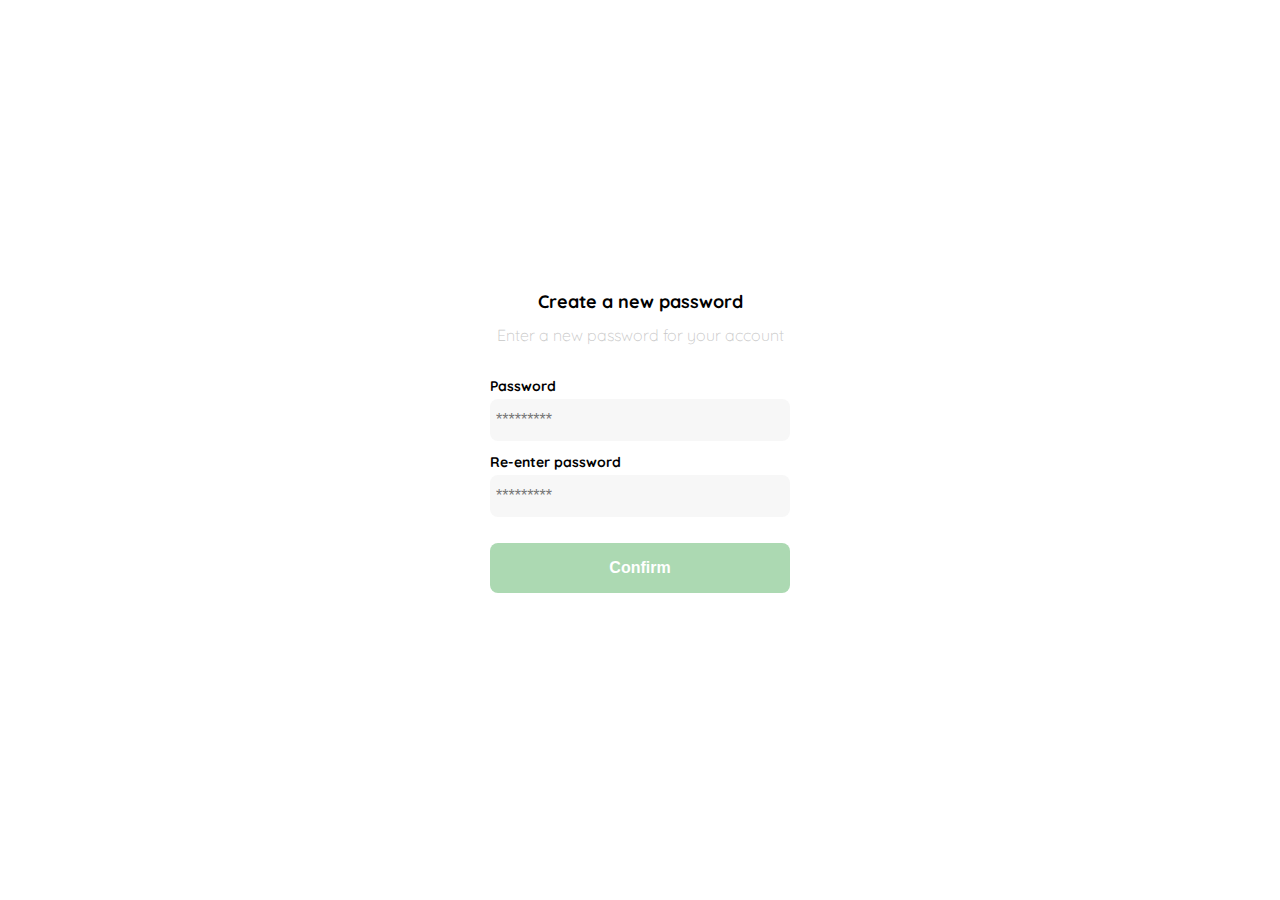
<file: frontend-developer-1/new-password.html>
<!DOCTYPE html>
<html lang="en">
<head>
    <meta charset="UTF-8">
    <meta http-equiv="X-UA-Compatible" content="IE=edge">
    <meta name="viewport" content="width=device-width, initial-scale=1.0">
    <title>Document</title>
    <link rel="stylesheet" href="./assets/css/styles.css">
    <link rel="preconnect" href="https://fonts.googleapis.com">
    <link rel="preconnect" href="https://fonts.gstatic.com" crossorigin>
    <link href="https://fonts.googleapis.com/css2?family=Quicksand:wght@300;500;700&display=swap" rel="stylesheet">
</head>
<body>
    <div class="login">
        <div class="form-container">
            <img src="./assets/images/logos/logo_yard_sale.svg" alt="Logo" class="logo">

            <h1 class="title">Create a new password</h1>
            <p class="subtitle">Enter a new password for your account</p>

            <form action="/" class="form">
                <label for="password" class="label">Password</label>
                <input type="password" id="password" class="input input-password" placeholder="*********">

                <label for="re-password" class="label">Re-enter password</label>
                <input type="password" id="re-password" class="input input-password" placeholder="*********">

                <input type="submit" value="Confirm" class="primary-button login-button">
            </form>
        </div>
    </div>
</body>
</html>
</file>
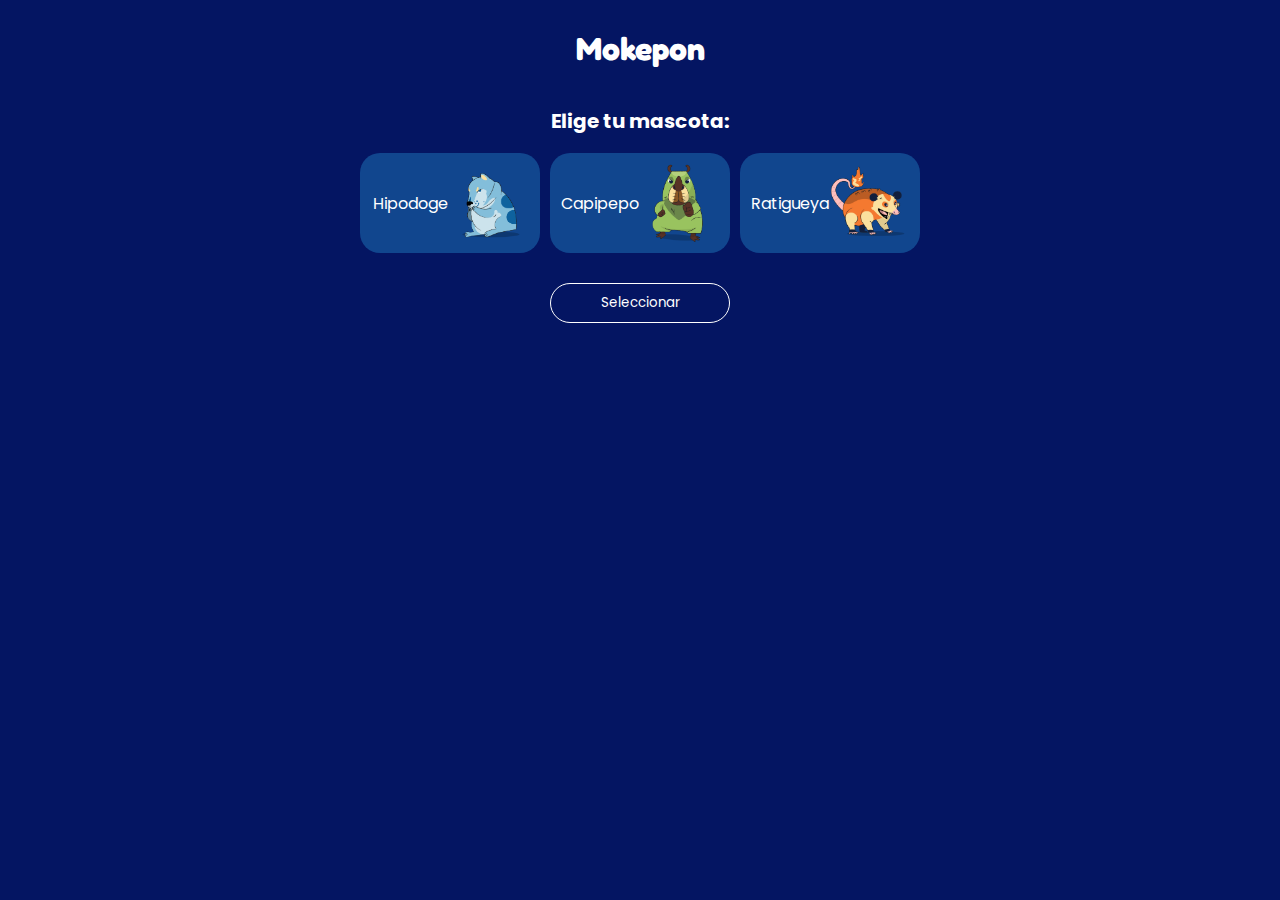
<file: programacion-basica/mokepon.html>
<!DOCTYPE html>
<html lang="en">
<head>
    <meta charset="UTF-8">
    <meta http-equiv="X-UA-Compatible" content="IE=edge">
    <meta name="viewport" content="width=device-width, initial-scale=1.0">
    <title>MOKEPON!</title>
    <link rel="stylesheet" href="./styles.css">
</head>
<body>
    <section id="seleccionar-mascota">
        <h1 class="titulo">Mokepon</h1>
        <h2 class="subtitulo">Elige tu mascota:</h2>
        <div class="tarjetas">
            <input type="radio" name="mascota" id="hipodoge">
            <label for="hipodoge" class="tarjeta-de-mokepon">
                <p>Hipodoge</p>
                <img src="./assets/mokepons_mokepon_hipodoge_attack.png" alt="Hipodoge">
            </label>
            <input type="radio" name="mascota" id="capipepo">
            <label for="capipepo" class="tarjeta-de-mokepon">
                <p>Capipepo</p>
                <img src="./assets/mokepons_mokepon_capipepo_attack.png" alt="Capipepo">
            </label>
            <input type="radio" name="mascota" id="ratigueya">
            <label for="ratigueya" class="tarjeta-de-mokepon">
                <p>Ratigueya</p>
                <img src="./assets/mokepons_mokepon_ratigueya_attack.png" alt="Ratigueya">
            </label>
        </div>
        <button id="boton-mascota">Seleccionar</button>
    </section>
    <section id="seleccionar-ataque">
        <h1 class="titulo">Mokepon</h1>
        <h2 class="subtitulo">Elige tu ataque:</h2>

        <div class="tarjetas-ataque">
            <button id="boton-fuego" class="boton-de-ataque">Fuego 🔥</button>
            <button id="boton-agua" class="boton-de-ataque">Agua 💧</button>
            <button id="boton-tierra" class="boton-de-ataque">Tierra 🌱</button>
        </div>
        <div>
            <section id="mensajes">
                <p id="resultado">
                    Mucha suerte
                </p>
                <section id="reiniciar">
                    <button id="boton-reiniciar">Reiniciar</button>
                </section>
            </section>
        </div>
        <div class="ataques">
            <div class="ataques-jugador">
                <p id="vidas-jugador">3</p>
                <p id="mascota-jugador"></p>
                <div id="ataques-del-jugador"></div>
            </div>
            <div class="ataques-enemigo">
                <p id="vidas-enemigo">3</p>
                <p id="mascota-enemigo"></p>
                <div id="ataques-del-enemigo"></div>
            </div>
        </div>
    </section>
    <script src="./js/mokepon.js"></script>
</body>
</html>
</file>
<file: frontend-developer-1/assets/css/styles.css>
:root{
    --white: #FFFFFF;
    --black: #000000;
    --dark: #232830;
    --very-light-pink: #C7C7C7;
    --text-input-field: #F7F7F7;
    --hospital-green: #ACD9B2;
    --sm: 14px;
    --md: 16px;
    --lg: 18px;
}

body {
    margin: 0;
    font-family: 'Quicksand', sans-serif;
}

.login {
    width: 100%;
    height: 100vh;
    display: grid;
    place-items: center;
}

.form-container {
    display: grid;
    grid-template-rows: auto 1fr auto;
    width: 300px;
}

.logo {
    width: 150px;
    margin-bottom: 48px;
    justify-self: center;
    display: none;
}

.title {
    font-size: var(--lg);
    margin-bottom: 12px;
    text-align: center;
}

.subtitle {
    color: var(--very-light-pink);
    font-size: var(--md);
    font-weight: 300;
    margin-top: 0;
    margin-bottom: 32px;
    text-align: center;
}

.form {
    display: flex;
    flex-direction: column;
}

.label {
    font-size: var(--sm);
    font-weight: bold;
    margin-bottom: 4px;
}

.input {
    background-color: var(--text-input-field);
    border: none;
    border-radius: 8px;
    height: 30px;
    font-size: var(--md);
    padding: 6px;
    margin-bottom: 12px;
}

.primary-button {
    background-color: var(--hospital-green);
    border-radius: 8px;
    border: none;
    color: var(--white);
    width: 100%;
    cursor: pointer;
    font-size: var(--md);
    font-weight: bold;
    height: 50px;
}

.login-button {
    margin-top: 14px;
    margin-bottom: 30px;
}

@media (max-width: 640px) {
    .logo {
        display: block;
    }
}
</file>
<file: programacion-basica/styles.css>
@import 'https://fonts.googleapis.com/css2?family=Fredoka+One&family=Poppins:wght@300&display=swap';

body {
    background-color:#041562;
    font-family:'Poppins', 'sans-serif';
}

#seleccionar-mascota {
    display: flex;
    flex-direction: column;
    justify-content: center;
    align-items: center;
}

.titulo {
    color: white;
    font-size: 32px;
    font-family: 'Fredoka One', cursive;
}

.subtitulo {
    color: white;
    font-size: 20px;
}

.tarjetas, .tarjetas-ataque {
    display: flex;
    gap: 10px;
}

.tarjeta-de-mokepon {
    width: 180px;
    height: 100px;
    background-color: #11468E;
    padding: 10px;
    box-sizing: border-box;
    border-radius: 20px;
    display: flex;
    color: white;
    align-items: center;
    justify-content: center;
}

.tarjeta-de-mokepon img {
    width: 80px;
}

input {
    display: none;
}

input:checked + label {
    background-color: #5D8BF4;
}

#boton-mascota {
    width: 180px;
    height: 40px;
    border-radius: 20px;
    background: transparent;
    border: 1px solid white;
    color: white;
    font-family:'Poppins', 'sans-serif';
    margin-top: 30px;
}

#seleccionar-ataque {
    flex-direction: column;
    align-items: center;
}

.boton-de-ataque {
    background-color: #11468E;
    border-radius: 20px;
    color: white;
    font-family:'Poppins', 'sans-serif';
    padding: 10px;
    box-sizing: border-box;
    width: 100px;
    border-color: transparent;
}

#mensajes {
    width: 280px;
    background-color: #EEEEEE;
    padding: 20px;
    margin-top: 20px;
    border-radius: 20px;
    display: flex;
    align-items: center;
    flex-direction: column;
}

#boton-reiniciar {
    border: none;
    color: #11468E;
    font-family:'Poppins', 'sans-serif';
}

.ataques {
    display: grid;
    grid-template-columns: 100px 100px;
}

.ataques-jugador, .ataques-enemigo {
    display: flex;
    flex-direction: column;
    color: white;
    align-items: center;
}

#vidas-jugador, #vidas-enemigo {
    font-size: 30px;
    margin-bottom: 0px;
}

@media (max-width: 360px) {
    .tarjetas,.tarjetas-ataque {
        flex-direction: column;
    }
}
</file>
